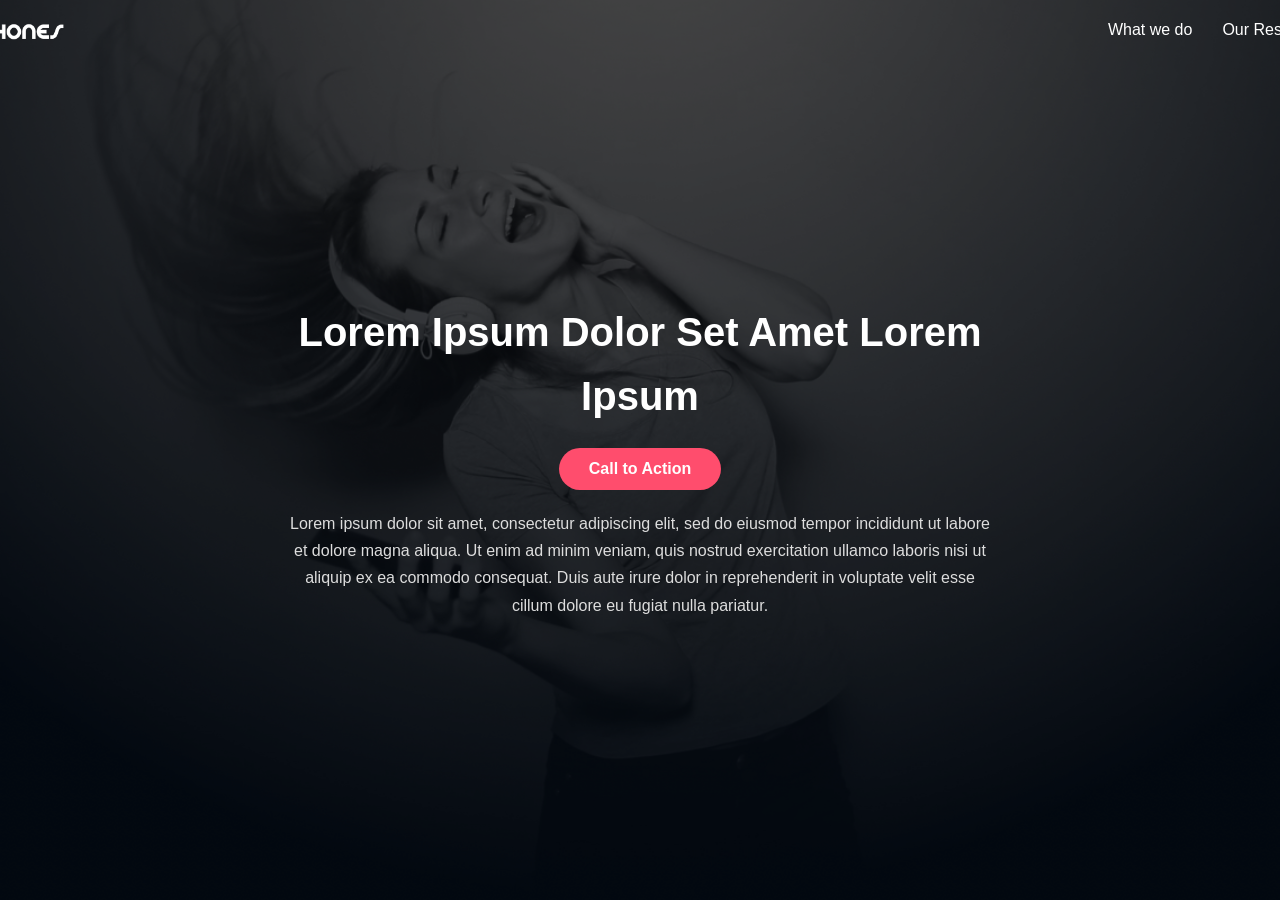
<file: 0-index.html>
<!DOCTYPE html>
<html lang="en">
<head>
    <meta charset="UTF-8">
    <meta name="viewport" content="width=device-width, initial-scale=1.0">
    <title>Headphone</title>
    <link rel="stylesheet" href="0-styles.css">
</head>
<body>
    <header>
        <div class="header">
            <nav>
                <img src="./images/logo_headphones.png" alt="Logo-image" class="logo">
                <ul>
                    <li><a href="#">What we do</a></li>
                    <li><a href="#">Our Results</a></li>
                    <li><a href="#">Contact Us</a></li>
                </ul>
            </nav>
            
            <div class="header-content">
                <h1 class="title">Lorem Ipsum dolor set amet Lorem ipsum</h1>
                <button id="cta">Call to Action</button>
                <p>Lorem ipsum dolor sit amet, consectetur adipiscing elit, sed do eiusmod tempor incididunt ut labore et dolore magna
                aliqua. Ut enim ad minim veniam, quis nostrud exercitation ullamco laboris nisi ut aliquip ex ea commodo consequat. Duis
                aute irure dolor in reprehenderit in voluptate velit esse cillum dolore eu fugiat nulla pariatur.</p>
            </div>
        </div>
    </header>

    <main>
    </main>

   
    <footer>
    </footer>
</body>
</html>
</file>
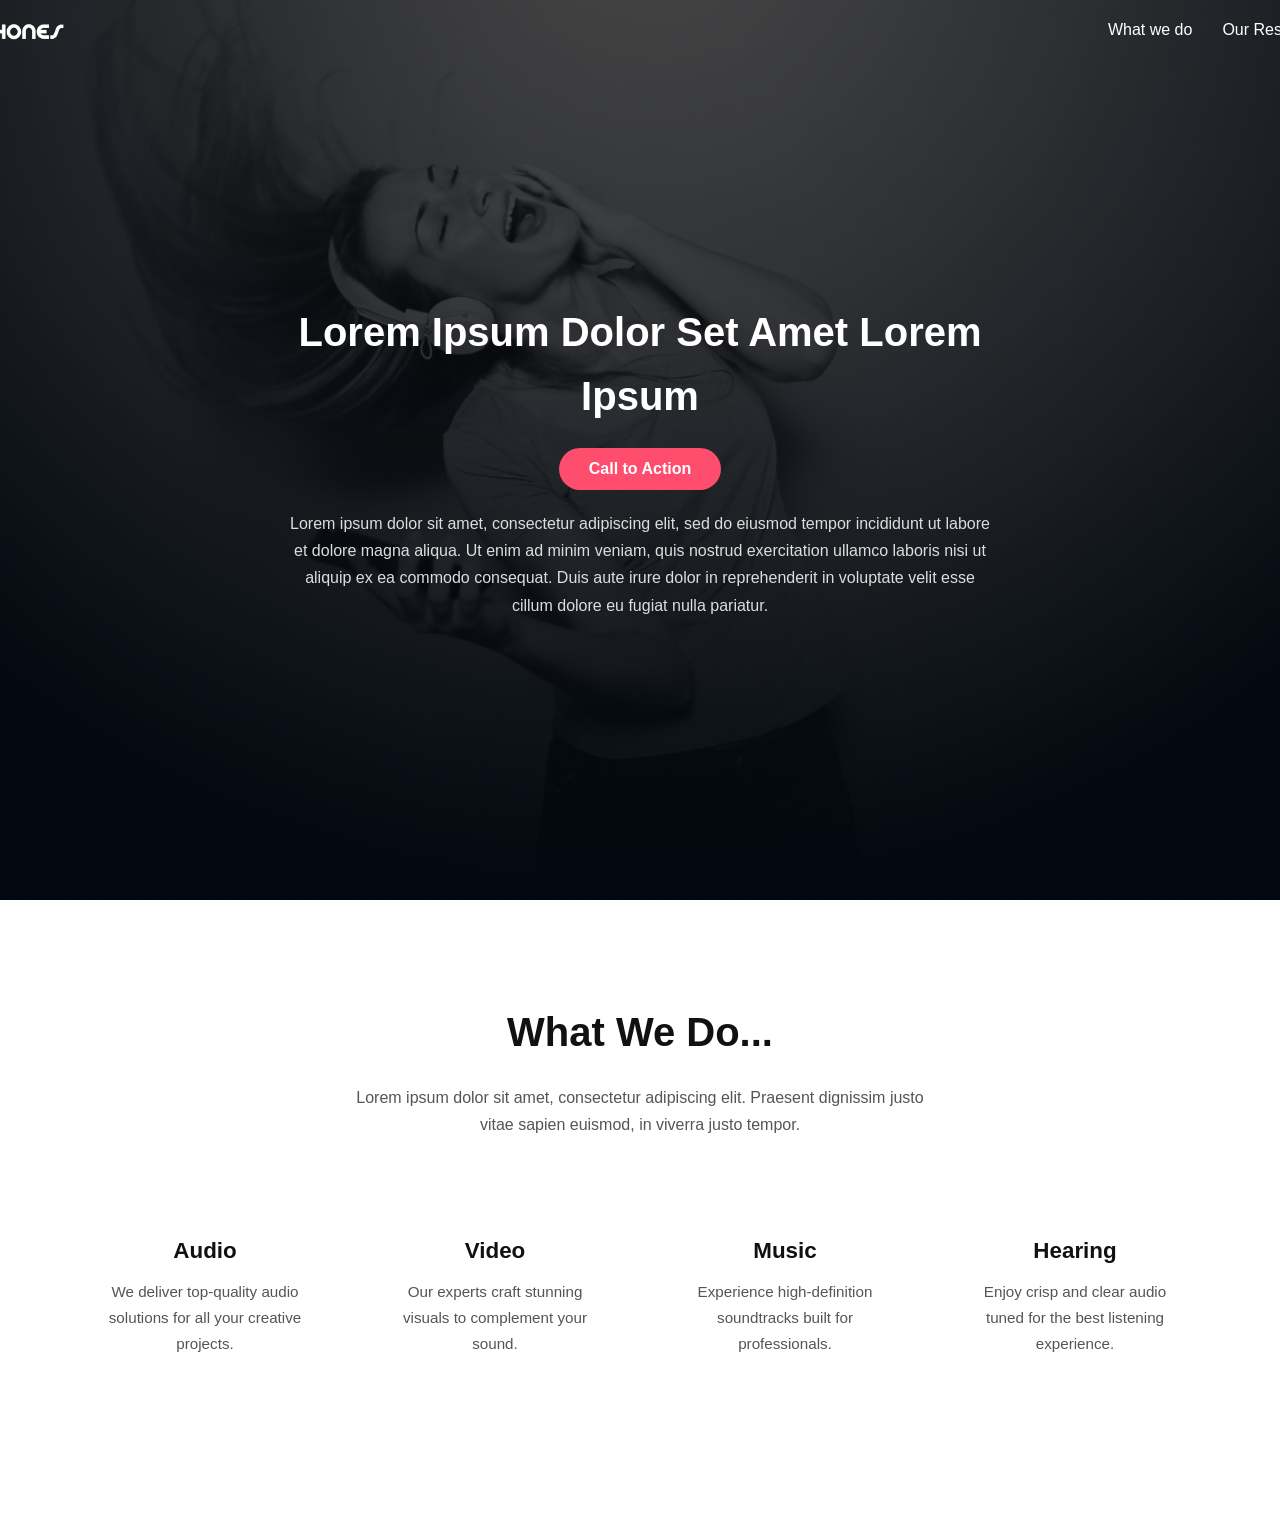
<file: 1-index.html>
<!DOCTYPE html>
<html lang="en">
<head>
    <meta charset="UTF-8">
    <meta name="viewport" content="width=device-width, initial-scale=1.0">
    <title>Headphone</title>
    <link rel="stylesheet" href="1-styles.css">
</head>
<body>
    <header>
        <div class="header">
            <nav>
                <img src="./images/logo_headphones.png" alt="Logo-image" class="logo">
                <ul>
                    <li><a href="#">What we do</a></li>
                    <li><a href="#">Our Results</a></li>
                    <li><a href="#">Contact Us</a></li>
                </ul>
            </nav>
            
            <div class="header-content">
                <h1 class="title">Lorem Ipsum dolor set amet Lorem ipsum</h1>
                <button id="cta">Call to Action</button>
                <p>Lorem ipsum dolor sit amet, consectetur adipiscing elit, sed do eiusmod tempor incididunt ut labore et dolore magna
                aliqua. Ut enim ad minim veniam, quis nostrud exercitation ullamco laboris nisi ut aliquip ex ea commodo consequat. Duis
                aute irure dolor in reprehenderit in voluptate velit esse cillum dolore eu fugiat nulla pariatur.</p>
            </div>
        </div>
    </header>

    <main>
    </main>

   
    <footer>
    </footer>
</body>
</html>

<!-- WHAT WE DO SECTION -->
<section class="what-we-do">
  <h2>What we do...</h2>
  <p>
    Lorem ipsum dolor sit amet, consectetur adipiscing elit. Praesent dignissim 
    justo vitae sapien euismod, in viverra justo tempor.
  </p>

  <div class="services">
    <div class="service">
      <span class="holberton_school-icon-ic_sound"></span>
      <h3>Audio</h3>
      <p>
        We deliver top-quality audio solutions for all your creative projects.
      </p>
    </div>

    <div class="service">
      <span class="holberton_school-icon-ic_video"></span>
      <h3>Video</h3>
      <p>
        Our experts craft stunning visuals to complement your sound.
      </p>
    </div>

    <div class="service">
      <span class="holberton_school-icon-ic_music"></span>
      <h3>Music</h3>
      <p>
        Experience high-definition soundtracks built for professionals.
      </p>
    </div>

    <div class="service">
      <span class="holberton_school-icon-ic_hearing"></span>
      <h3>Hearing</h3>
      <p>
        Enjoy crisp and clear audio tuned for the best listening experience.
      </p>
    </div>
  </div>
</section>
</file>
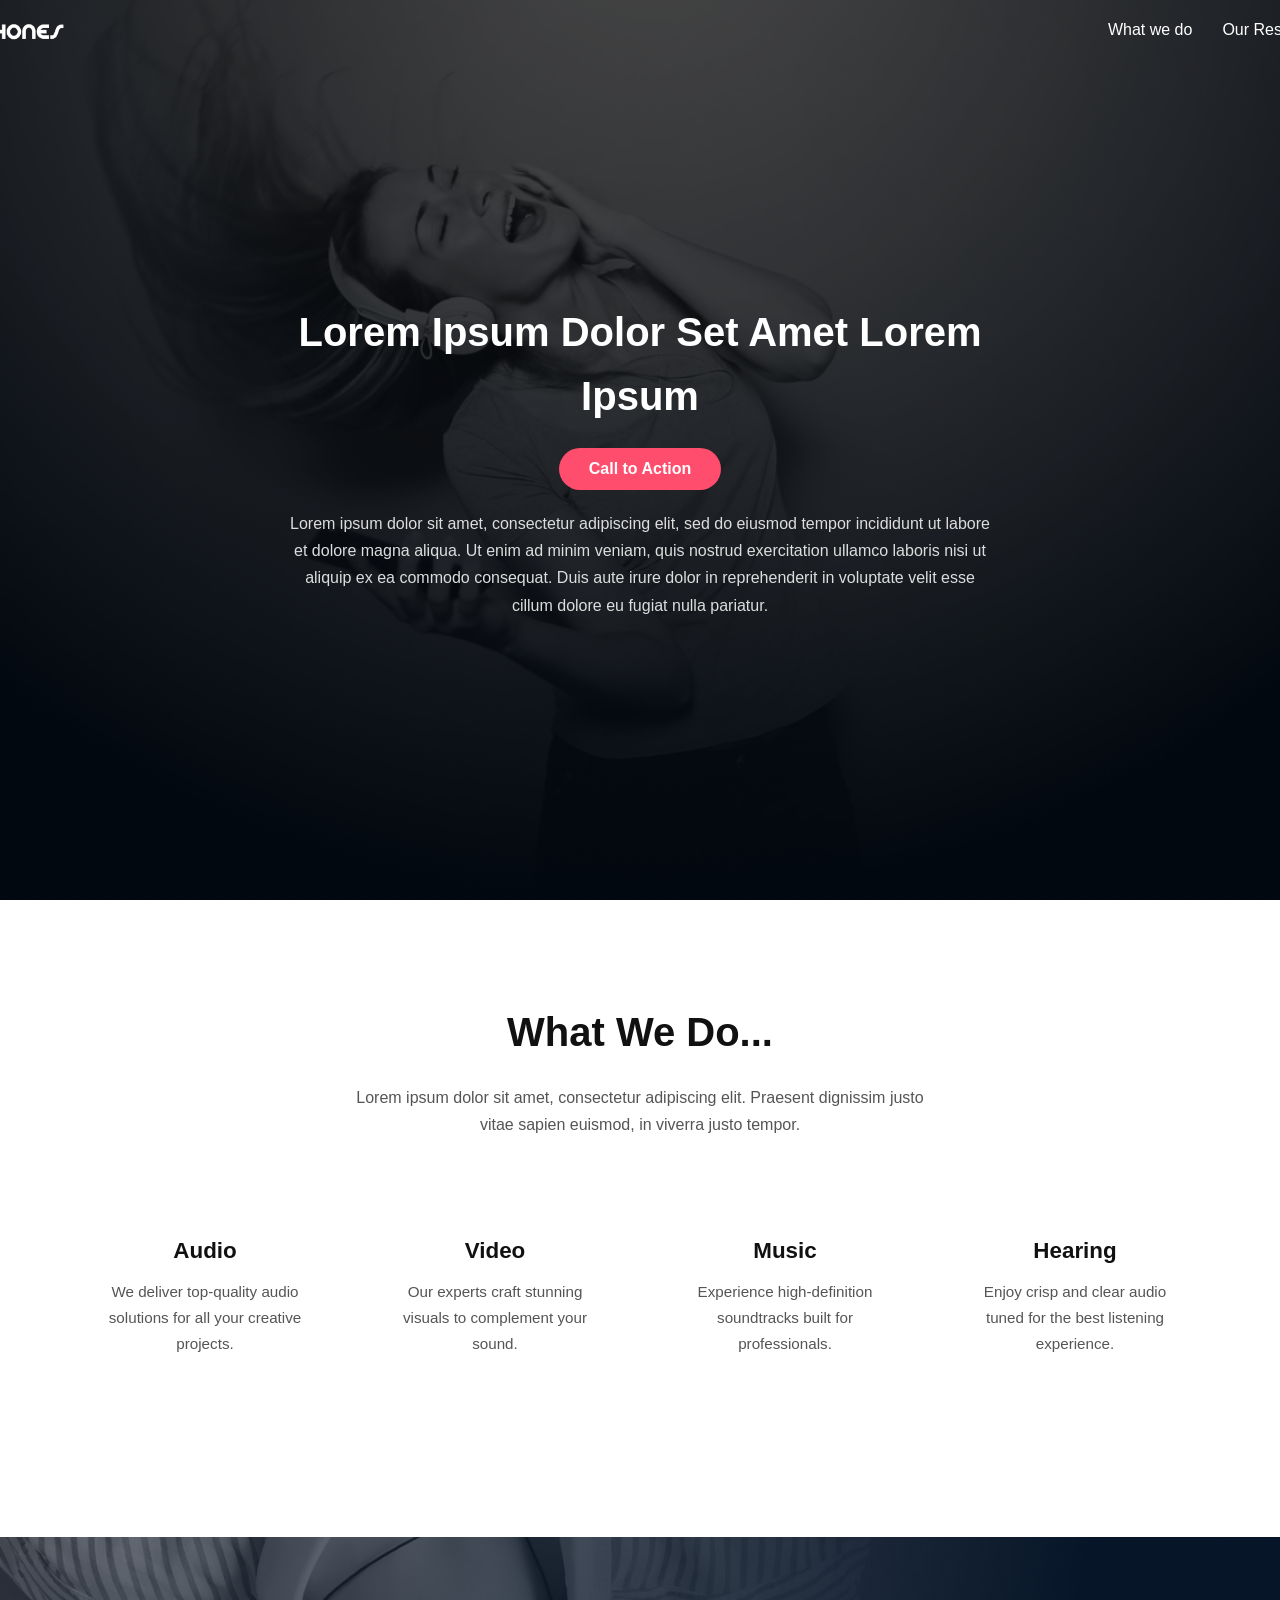
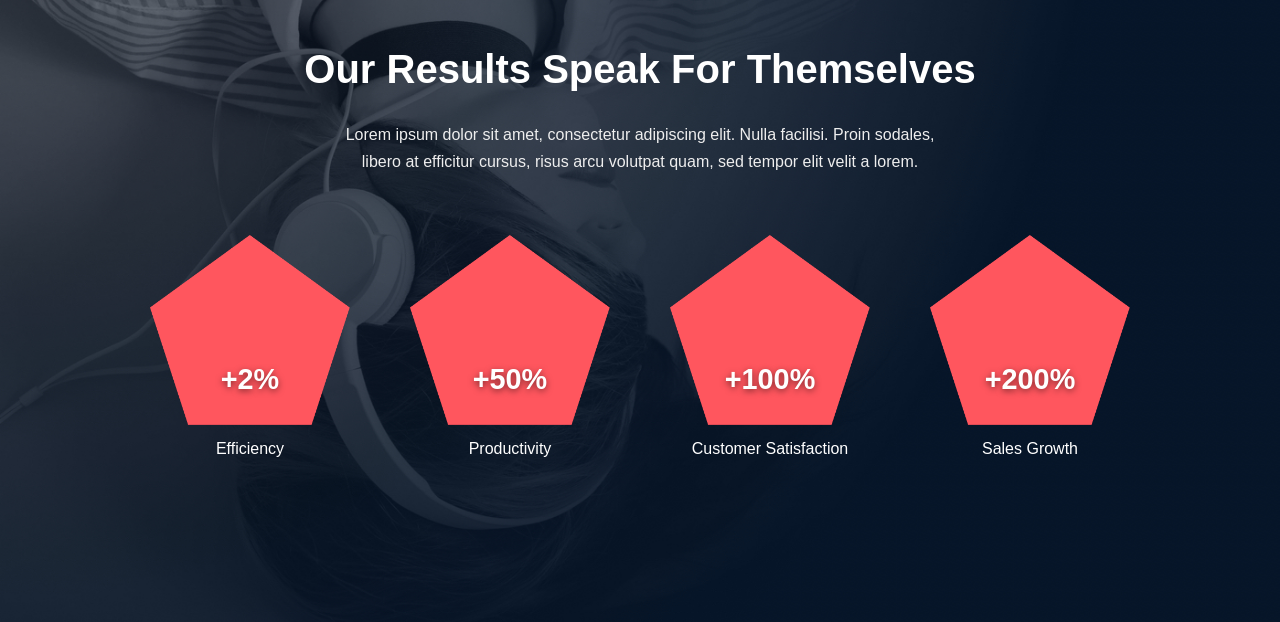
<file: 2-index.html>
<!DOCTYPE html>
<html lang="en">
<head>
    <meta charset="UTF-8">
    <meta name="viewport" content="width=device-width, initial-scale=1.0">
    <title>Headphone</title>
    <link rel="stylesheet" href="2-styles.css">
</head>
<body>
    <header>
        <div class="header">
            <nav>
                <img src="./images/logo_headphones.png" alt="Logo-image" class="logo">
                <ul>
                    <li><a href="#">What we do</a></li>
                    <li><a href="#">Our Results</a></li>
                    <li><a href="#">Contact Us</a></li>
                </ul>
            </nav>
            
            <div class="header-content">
                <h1 class="title">Lorem Ipsum dolor set amet Lorem ipsum</h1>
                <button id="cta">Call to Action</button>
                <p>Lorem ipsum dolor sit amet, consectetur adipiscing elit, sed do eiusmod tempor incididunt ut labore et dolore magna
                aliqua. Ut enim ad minim veniam, quis nostrud exercitation ullamco laboris nisi ut aliquip ex ea commodo consequat. Duis
                aute irure dolor in reprehenderit in voluptate velit esse cillum dolore eu fugiat nulla pariatur.</p>
            </div>
        </div>
    </header>

    <main>
    </main>

   
    <footer>
    </footer>
</body>
</html>

<!-- WHAT WE DO SECTION -->
<section class="what-we-do">
  <h2>What we do...</h2>
  <p>
    Lorem ipsum dolor sit amet, consectetur adipiscing elit. Praesent dignissim 
    justo vitae sapien euismod, in viverra justo tempor.
  </p>

  <div class="services">
    <div class="service">
      <span class="holberton_school-icon-ic_sound"></span>
      <h3>Audio</h3>
      <p>
        We deliver top-quality audio solutions for all your creative projects.
      </p>
    </div>

    <div class="service">
      <span class="holberton_school-icon-ic_video"></span>
      <h3>Video</h3>
      <p>
        Our experts craft stunning visuals to complement your sound.
      </p>
    </div>

    <div class="service">
      <span class="holberton_school-icon-ic_music"></span>
      <h3>Music</h3>
      <p>
        Experience high-definition soundtracks built for professionals.
      </p>
    </div>

    <div class="service">
      <span class="holberton_school-icon-ic_hearing"></span>
      <h3>Hearing</h3>
      <p>
        Enjoy crisp and clear audio tuned for the best listening experience.
      </p>
    </div>
  </div>
</section>


<!-- OUR RESULTS SECTION -->
<section class="our-results">
  <div class="overlay">
    <h2>Our results speak for themselves</h2>
    <p>
      Lorem ipsum dolor sit amet, consectetur adipiscing elit. Nulla facilisi. 
      Proin sodales, libero at efficitur cursus, risus arcu volutpat quam, sed 
      tempor elit velit a lorem.
    </p>

    <div class="results-container">
      <div class="result">
        <img src="./images/pentagone.png" alt="Pentagon" class="pentagon-img">
        <span class="percent">+2%</span>
        <p>Efficiency</p>
      </div>

      <div class="result">
        <img src="./images/pentagone.png" alt="Pentagon" class="pentagon-img">
        <span class="percent">+50%</span>
        <p>Productivity</p>
      </div>

      <div class="result">
        <img src="./images/pentagone.png" alt="Pentagon" class="pentagon-img">
        <span class="percent">+100%</span>
        <p>Customer Satisfaction</p>
      </div>

      <div class="result">
        <img src="./images/pentagone.png" alt="Pentagon" class="pentagon-img">
        <span class="percent">+200%</span>
        <p>Sales Growth</p>
      </div>
    </div>
  </div>
</section>
</file>
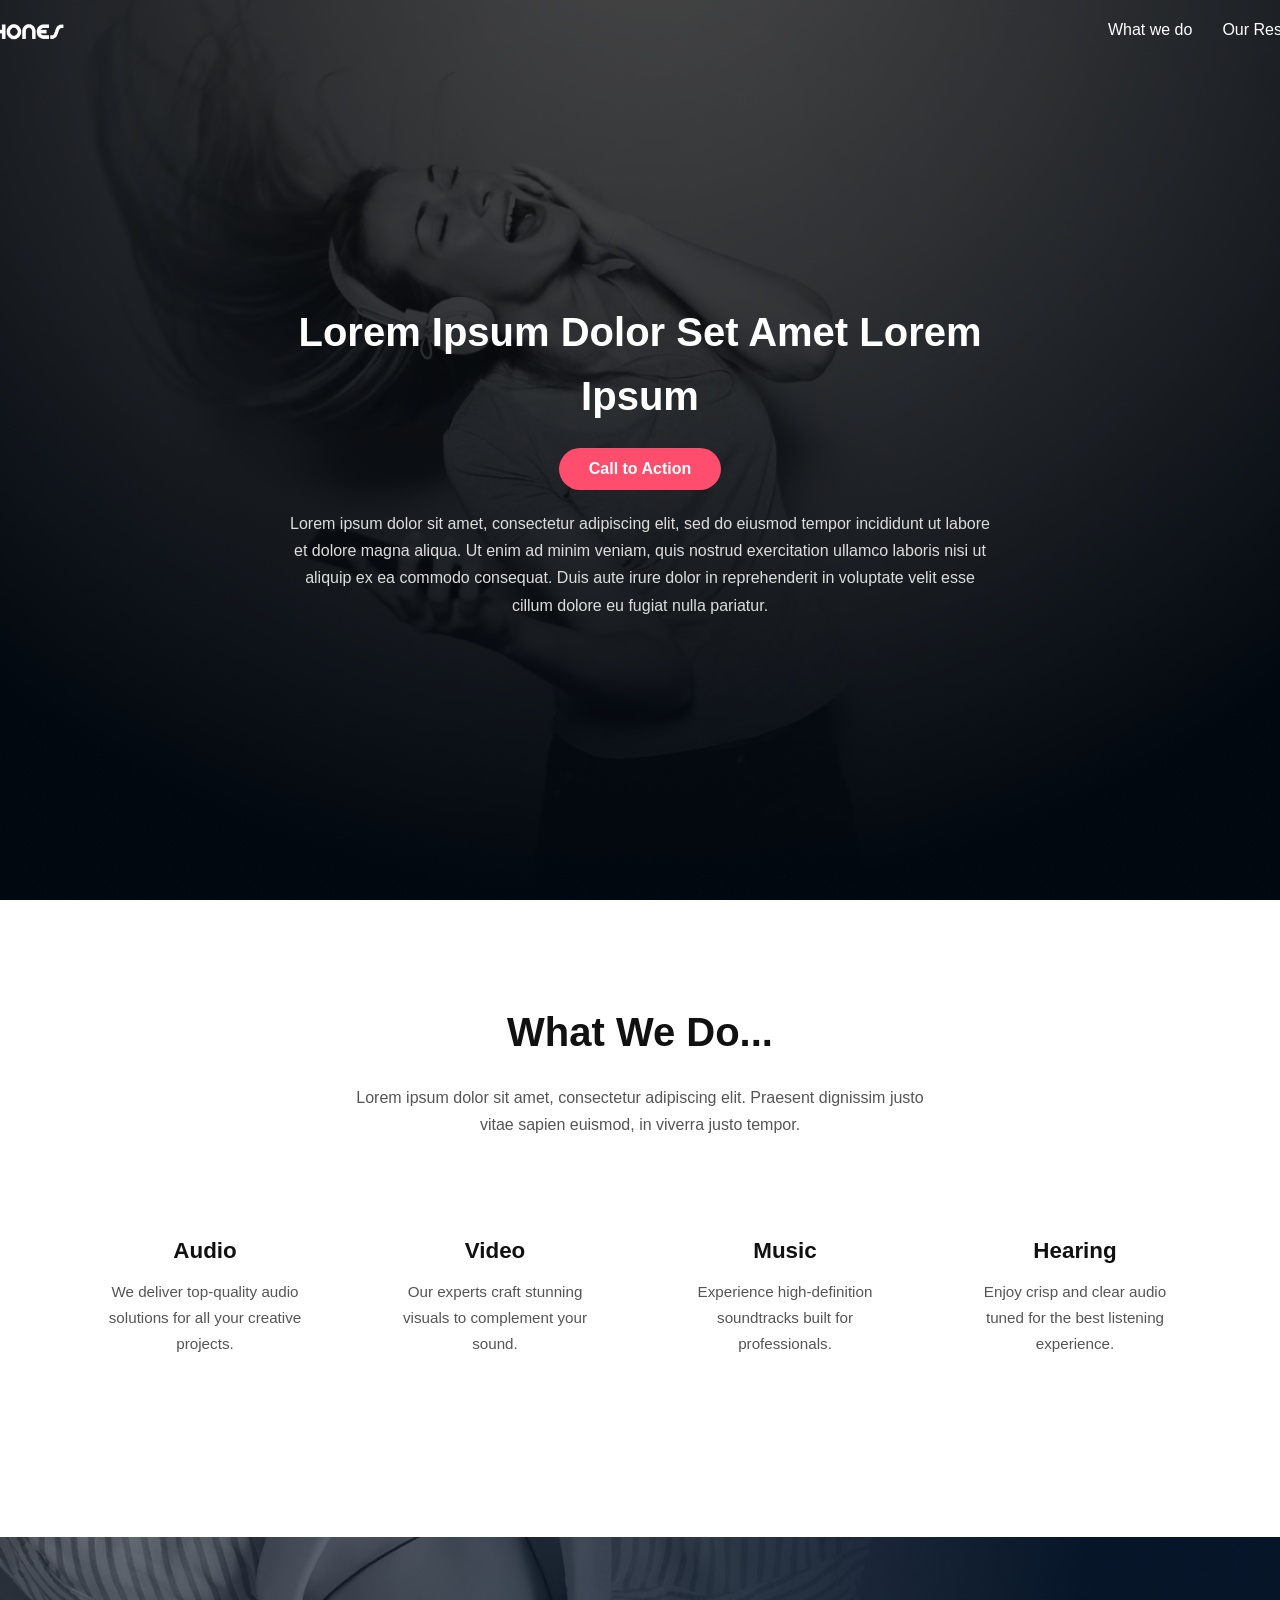
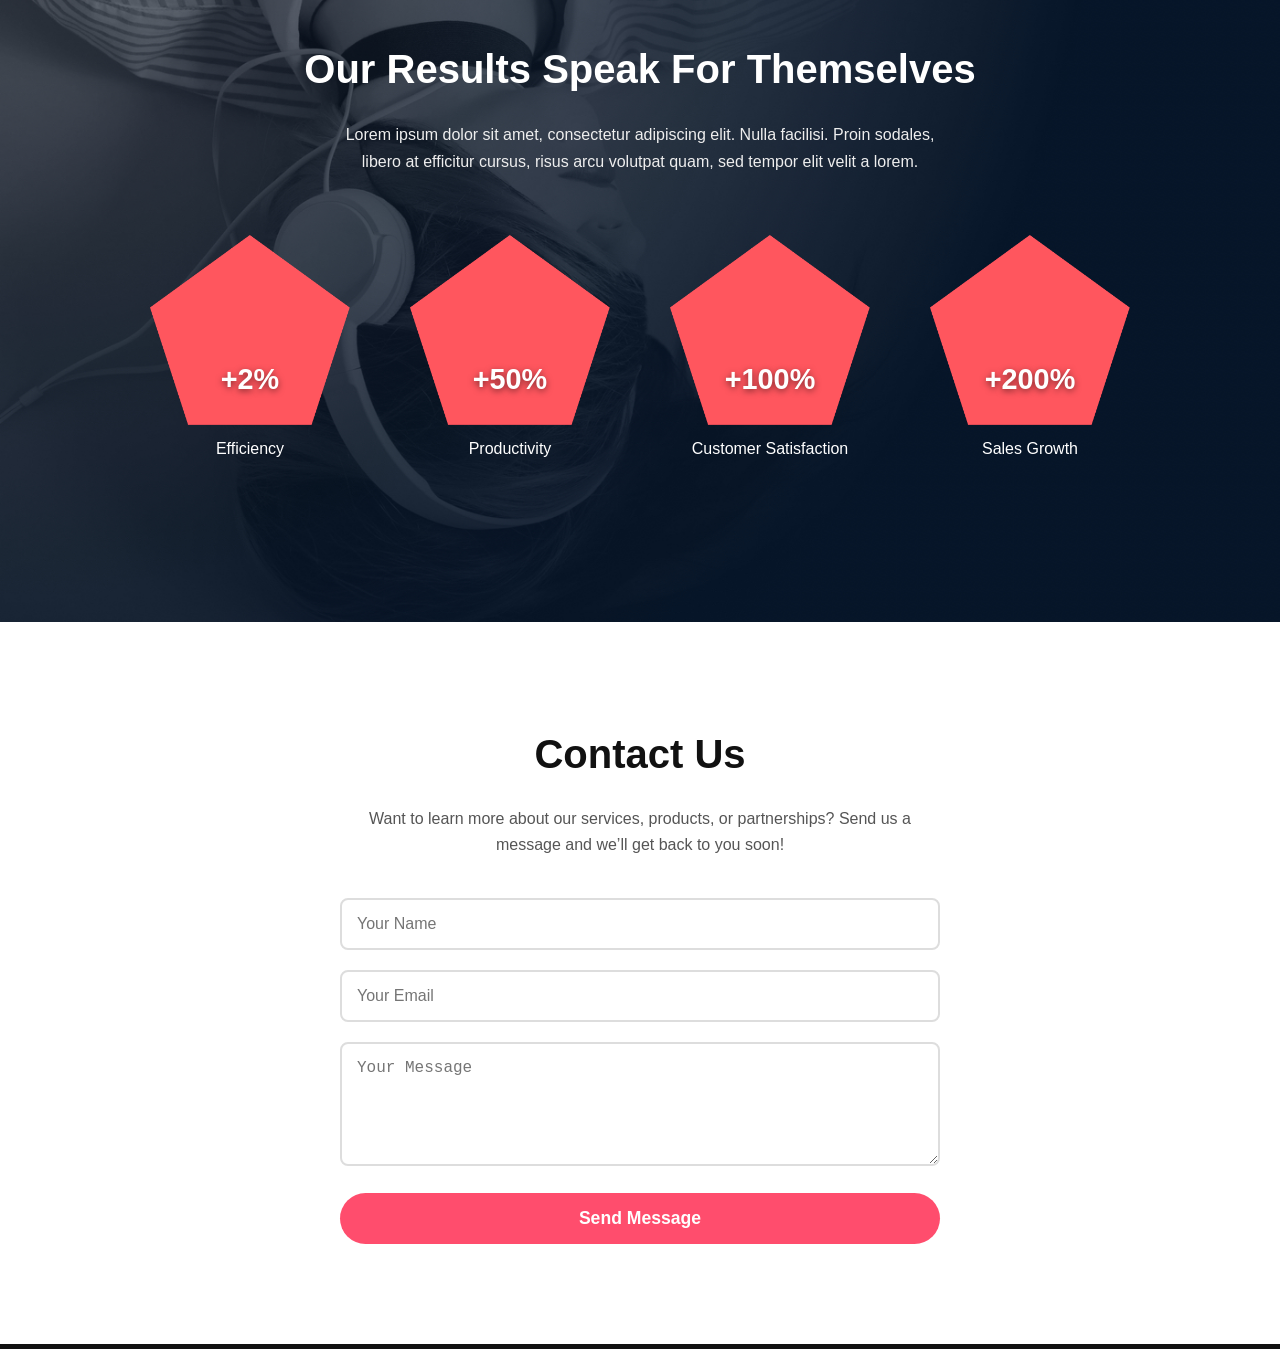
<file: 3-index.html>
<!DOCTYPE html>
<html lang="en">
<head>
    <meta charset="UTF-8">
    <meta name="viewport" content="width=device-width, initial-scale=1.0">
    <title>Headphone</title>
    <link rel="stylesheet" href="3-styles.css">
</head>
<body>
    <header>
        <div class="header">
            <nav>
                <img src="./images/logo_headphones.png" alt="Logo-image" class="logo">
                <ul>
                    <li><a href="#">What we do</a></li>
                    <li><a href="#">Our Results</a></li>
                    <li><a href="#">Contact Us</a></li>
                </ul>
            </nav>
            
            <div class="header-content">
                <h1 class="title">Lorem Ipsum dolor set amet Lorem ipsum</h1>
                <button id="cta">Call to Action</button>
                <p>Lorem ipsum dolor sit amet, consectetur adipiscing elit, sed do eiusmod tempor incididunt ut labore et dolore magna
                aliqua. Ut enim ad minim veniam, quis nostrud exercitation ullamco laboris nisi ut aliquip ex ea commodo consequat. Duis
                aute irure dolor in reprehenderit in voluptate velit esse cillum dolore eu fugiat nulla pariatur.</p>
            </div>
        </div>
    </header>

    <main>
    </main>

   
    <footer>
    </footer>
</body>
</html>

<!-- WHAT WE DO SECTION -->
<section class="what-we-do">
  <h2>What we do...</h2>
  <p>
    Lorem ipsum dolor sit amet, consectetur adipiscing elit. Praesent dignissim 
    justo vitae sapien euismod, in viverra justo tempor.
  </p>

  <div class="services">
    <div class="service">
      <span class="holberton_school-icon-ic_sound"></span>
      <h3>Audio</h3>
      <p>
        We deliver top-quality audio solutions for all your creative projects.
      </p>
    </div>

    <div class="service">
      <span class="holberton_school-icon-ic_video"></span>
      <h3>Video</h3>
      <p>
        Our experts craft stunning visuals to complement your sound.
      </p>
    </div>

    <div class="service">
      <span class="holberton_school-icon-ic_music"></span>
      <h3>Music</h3>
      <p>
        Experience high-definition soundtracks built for professionals.
      </p>
    </div>

    <div class="service">
      <span class="holberton_school-icon-ic_hearing"></span>
      <h3>Hearing</h3>
      <p>
        Enjoy crisp and clear audio tuned for the best listening experience.
      </p>
    </div>
  </div>
</section>


<!-- OUR RESULTS SECTION -->
<section class="our-results">
  <div class="overlay">
    <h2>Our results speak for themselves</h2>
    <p>
      Lorem ipsum dolor sit amet, consectetur adipiscing elit. Nulla facilisi. 
      Proin sodales, libero at efficitur cursus, risus arcu volutpat quam, sed 
      tempor elit velit a lorem.
    </p>

    <div class="results-container">
      <div class="result">
        <img src="./images/pentagone.png" alt="Pentagon" class="pentagon-img">
        <span class="percent">+2%</span>
        <p>Efficiency</p>
      </div>

      <div class="result">
        <img src="./images/pentagone.png" alt="Pentagon" class="pentagon-img">
        <span class="percent">+50%</span>
        <p>Productivity</p>
      </div>

      <div class="result">
        <img src="./images/pentagone.png" alt="Pentagon" class="pentagon-img">
        <span class="percent">+100%</span>
        <p>Customer Satisfaction</p>
      </div>

      <div class="result">
        <img src="./images/pentagone.png" alt="Pentagon" class="pentagon-img">
        <span class="percent">+200%</span>
        <p>Sales Growth</p>
      </div>
    </div>
  </div>
</section>



<!-- CONTACT US SECTION -->
<section class="contact">
  <h2>Contact us</h2>
  <p>
    Want to learn more about our services, products, or partnerships?  
    Send us a message and we’ll get back to you soon!
  </p>

  <form class="contact-form">
    <div class="form-group">
      <input type="text" placeholder="Your Name" required>
    </div>
    <div class="form-group">
      <input type="email" placeholder="Your Email" required>
    </div>
    <div class="form-group">
      <textarea placeholder="Your Message" rows="5" required></textarea>
    </div>
    <button type="submit" class="btn">Send Message</button>
  </form>
</section>
</file>
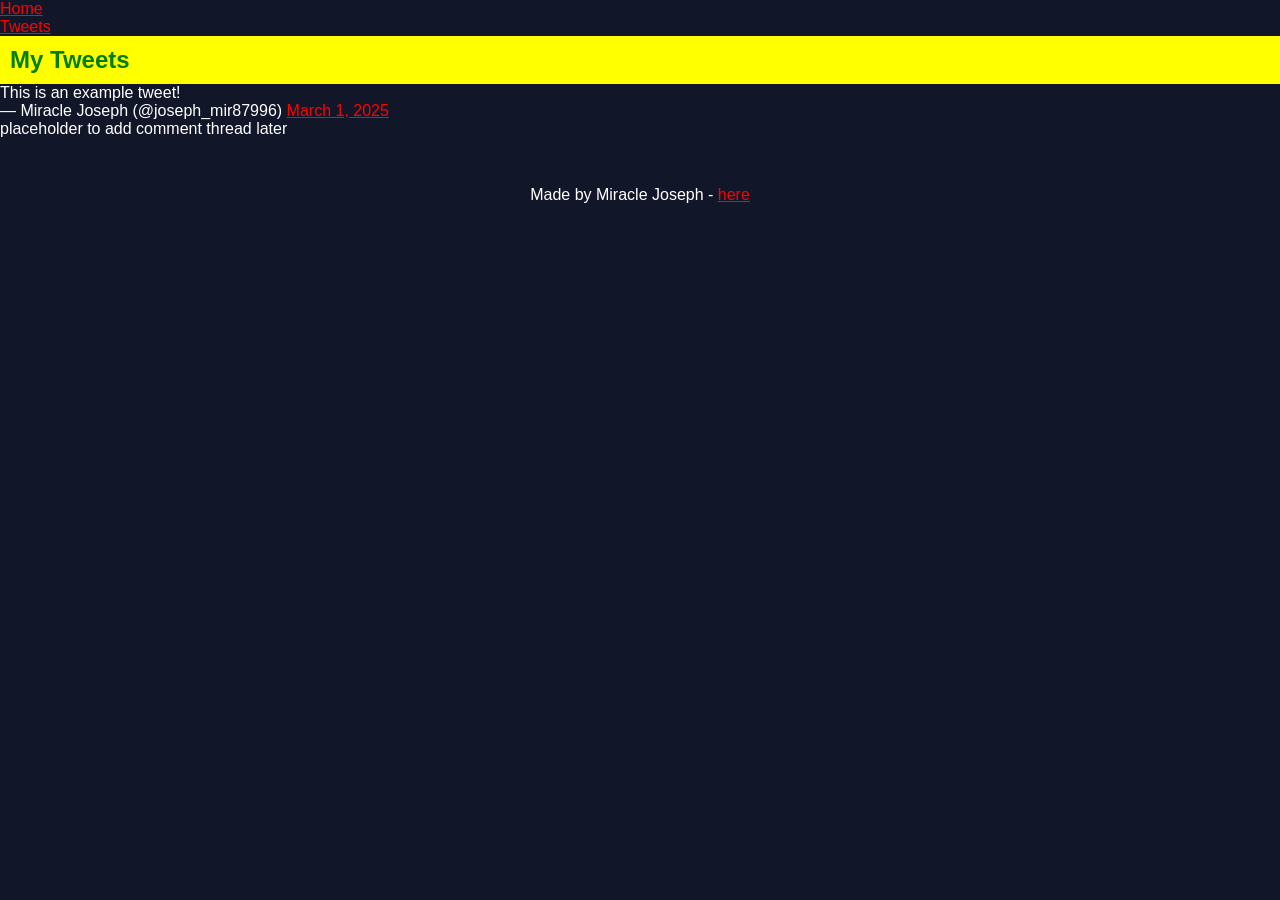
<file: tweets.html>
<!DOCTYPE html>
<html lang="en">
<head>
    <meta charset="UTF-8">
    <meta name="viewport" content="width=device-width, initial-scale=1.0">
    <title>My Tweets</title>
    <link href="base.css" rel="stylesheet">
    <link href="styles.css" rel="stylesheet">
</head>
<body class="works_on_smartphone">
    <!-- Header with navigation -->
    <header>
        <ul>
            <li><a href="index.html">Home</a></li>
            <li><a href="tweets.html">Tweets</a></li>
        </ul>
    </header>

    <!-- Main content -->
    <main>
        <article>
            <h1>My Tweets</h1>

            <!-- Embedded tweet example -->
            <blockquote class="twitter-tweet">
              <p lang="en" dir="ltr">This is an example tweet!</p>&mdash; Miracle Joseph (@joseph_mir87996)
              <a href="https://twitter.com/joseph_mir87996/status/1234567890">March 1, 2025</a>
            </blockquote>
            <script async src="https://platform.twitter.com/widgets.js" charset="utf-8"></script>
        </article>

        <aside>
            <p>placeholder to add comment thread later</p>
        </aside>
    </main>

    <!-- Footer -->
    <footer>
        <p>Made by Miracle Joseph - <a href="https://x.com/joseph_mir87996" target="_blank">here</a></p>
    </footer>
</body>
</html>
</file>
<file: 0-styles.css>
/* ================================================
   🌟 RESET STYLES
   This removes all browser default padding/margin
   and ensures all elements are sized properly.
   ================================================ */
* {
  margin: 0;
  padding: 0;
  box-sizing: border-box;
}

/* ================================================
   🌟 BODY STYLING
   Sets the font, background color, text color, and
   prevents the page from scrolling sideways.
   ================================================ */
body {
  font-family: "Poppins", sans-serif; /* Modern font */
  background-color: #111;             /* Dark background */
  color: #fff;                        /* White text */
  line-height: 1.6;                   /* Comfortable spacing between lines */
  overflow-x: hidden;                 /* Prevent horizontal scroll */
}

/* ================================================
   🌟 HEADER SECTION
   Sets the hero background image and makes it cover
   the full screen height.
   ================================================ */
header {
  background: url("./images/headphones_hero_1.jpg") no-repeat center center/cover;
  height: 100vh; /* Full viewport height */
  position: relative; /* Needed for positioning the overlay and nav */
  color: #fff;
}

/* ================================================
   🌟 DARK OVERLAY
   Adds a semi-transparent dark layer over the background
   image to make white text more visible.
   ================================================ */
header::before {
  content: "";
  position: absolute;
  top: 0;
  left: 0;
  width: 100%;
  height: 100%;
  background-color: rgba(0, 0, 0, 0.6); /* Black with 60% opacity */
}

/* ================================================
   🌟 HEADER CONTAINER
   Holds the entire header content (nav + hero text)
   and keeps it centered and properly spaced.
   ================================================ */
.header {
  position: relative;
  z-index: 2; /* Ensures content stays above the dark overlay */
  width: 90%;
  max-width: 1200px;
  margin: 0 auto;
  padding-top: 20px; /* Adds space between top and header content */
}

/* ================================================
   🌟 NAVIGATION BAR
   Positions the logo and links at the very top of the page.
   ================================================ */
nav {
  display: flex;
  align-items: center;
  justify-content: space-between;
  padding: 10px 0;
  position: absolute; /* Fixes the nav at the top of the header */
  top: 0;
  left: 50%;
  transform: translateX(-50%); /* Centers the nav horizontally */
  width: 100%;
  max-width: 1200px;
}

/* ================================================
   🌟 LOGO IMAGE
   Makes the logo smaller and clickable.
   ================================================ */
.logo {
  width: 200px;
  cursor: pointer;
  margin-left: -200px;
}

/* ================================================
   🌟 NAV MENU STYLING
   Removes bullets, spaces items evenly, and adds
   hover effects.
   ================================================ */
nav ul {
  list-style: none; /* Removes bullets */
  display: flex; /* Places links side by side */
  gap: 30px; /* Adds space between links */
  margin-right: -200px;
}

nav ul li a {
  text-decoration: none; /* Removes underline */
  color: #fff;           /* White text color */
  font-weight: 500;      /* Slightly bold text */
  transition: color 0.3s ease; /* Smooth hover color change */
}

/* Hover effect for links */
nav ul li a:hover {
  color: #ff4d6d; /* Pinkish hover color */
}

/* ================================================
   🌟 HERO CONTENT (MAIN HEADER TEXT AREA)
   Centers the title, button, and paragraph in the header.
   ================================================ */
.header-content {
  max-width: 700px;
  margin: 280px auto 0; /* Moves content down to make room for the nav */
  text-align: center;   /* Centers all text */
}

/* ================================================
   🌟 MAIN TITLE
   Big and bold headline for the hero section.
   ================================================ */
.title {
  font-size: 2.5rem;
  margin-bottom: 20px;
  text-transform: capitalize;
}

/* ================================================
   🌟 CALL TO ACTION BUTTON
   Creates a rounded button with hover animation.
   ================================================ */
#cta {
  background-color: #ff4d6d;        /* Pink background */
  border: none;                     /* No border */
  color: white;                     /* White text */
  padding: 12px 30px;               /* Space inside button */
  border-radius: 30px;              /* Rounded edges */
  cursor: pointer;                  /* Pointer cursor on hover */
  font-size: 1rem;
  font-weight: 600;
  margin-bottom: 20px;
  transition: background-color 0.3s ease, transform 0.2s ease; /* Smooth hover effect */
}

/* Hover effect for the button */
#cta:hover {
  background-color: #ff3358; /* Darker pink on hover */
  transform: scale(1.05);    /* Slight zoom effect */
}

/* ================================================
   🌟 HERO PARAGRAPH
   Description text under the button.
   ================================================ */
.header-content p {
  font-size: 1rem;
  color: #ddd;       /* Light gray text for readability */
  line-height: 1.7;  /* Nice spacing between lines */
  margin-top: px;
}

/* ================================================
   MAIN AND FOOTER PLACEHOLDERS
   Just simple styling for now until content is added.
   ================================================ */
main, footer {
  padding: 0px;
  text-align: center;
}



/* ==========================================================
   📱 RESPONSIVE DESIGN (FOR PHONES & TABLETS)
   Fixes hero section text and button for smaller screens.
   ========================================================== */

/* When screen width is 768px or smaller (tablets & phones) */
@media screen and (max-width: 768px) {

  /* Make header content fit smaller screens */
  .header {
    width: 95%;
    padding-top: 10px;
  }

  /* Stack nav items vertically and center them */
  nav {
    flex-direction: column;
    align-items: center;
    position: relative;
    transform: none;
    left: auto;
  }

  /* Make logo smaller and centered */
  .logo {
    width: 150px;
    margin: 0 auto 10px auto;
  }

  /* Stack nav links vertically */
  nav ul {
    flex-direction: column;
    gap: 15px;
    margin: 0;
    padding: 0;
  }

  nav ul li a {
    font-size: 1.1rem;
  }

  /* ===============================
     🌟 HERO TEXT FIXES
     Center the text and make it smaller.
     =============================== */
  .header-content {
    margin: 150px auto 0; /* Lower the hero text */
    padding: 0 15px;
    text-align: center;
  }

  /* Make the title smaller */
  .title {
    font-size: 1.6rem;
    line-height: 1.3;
  }

  /* Make the button centered and smaller */
  #cta {
    display: block;
    margin: 20px auto;
    padding: 10px 25px;
    font-size: 0.9rem;
  }

  /* Make paragraph smaller and centered */
  .header-content p {
    font-size: 0.9rem;
    margin-top: 15px;
    line-height: 1.5;
    color: #ccc;
  }
}

/* When screen width is 480px or smaller (small phones) */
@media screen and (max-width: 480px) {
  .title {
    font-size: 1.4rem;
  }

  .header-content {
    margin: 120px auto 0;
  }

  .header-content p {
    font-size: 0.85rem;
  }

  #cta {
    width: 80%;
    font-size: 0.9rem;
  }
}
</file>
<file: 1-styles.css>
/* ================================================
   🌟 RESET STYLES
   This removes all browser default padding/margin
   and ensures all elements are sized properly.
   ================================================ */
* {
  margin: 0;
  padding: 0;
  box-sizing: border-box;
}

/* ================================================
   🌟 BODY STYLING
   Sets the font, background color, text color, and
   prevents the page from scrolling sideways.
   ================================================ */
body {
  font-family: "Poppins", sans-serif; /* Modern font */
  background-color: #111;             /* Dark background */
  color: #fff;                        /* White text */
  line-height: 1.6;                   /* Comfortable spacing between lines */
  overflow-x: hidden;                 /* Prevent horizontal scroll */
}

/* ================================================
   🌟 HEADER SECTION
   Sets the hero background image and makes it cover
   the full screen height.
   ================================================ */
header {
  background: url("./images/headphones_hero_1.jpg") no-repeat center center/cover;
  height: 100vh; /* Full viewport height */
  position: relative; /* Needed for positioning the overlay and nav */
  color: #fff;
}

/* ================================================
   🌟 DARK OVERLAY
   Adds a semi-transparent dark layer over the background
   image to make white text more visible.
   ================================================ */
header::before {
  content: "";
  position: absolute;
  top: 0;
  left: 0;
  width: 100%;
  height: 100%;
  background-color: rgba(0, 0, 0, 0.6); /* Black with 60% opacity */
}

/* ================================================
   🌟 HEADER CONTAINER
   Holds the entire header content (nav + hero text)
   and keeps it centered and properly spaced.
   ================================================ */
.header {
  position: relative;
  z-index: 2; /* Ensures content stays above the dark overlay */
  width: 90%;
  max-width: 1200px;
  margin: 0 auto;
  padding-top: 20px; /* Adds space between top and header content */
}

/* ================================================
   🌟 NAVIGATION BAR
   Positions the logo and links at the very top of the page.
   ================================================ */
nav {
  display: flex;
  align-items: center;
  justify-content: space-between;
  padding: 10px 0;
  position: absolute; /* Fixes the nav at the top of the header */
  top: 0;
  left: 50%;
  transform: translateX(-50%); /* Centers the nav horizontally */
  width: 100%;
  max-width: 1200px;
}

/* ================================================
   🌟 LOGO IMAGE
   Makes the logo smaller and clickable.
   ================================================ */
.logo {
  width: 200px;
  cursor: pointer;
  margin-left: -200px;
}

/* ================================================
   🌟 NAV MENU STYLING
   Removes bullets, spaces items evenly, and adds
   hover effects.
   ================================================ */
nav ul {
  list-style: none; /* Removes bullets */
  display: flex; /* Places links side by side */
  gap: 30px; /* Adds space between links */
  margin-right: -200px;
}

nav ul li a {
  text-decoration: none; /* Removes underline */
  color: #fff;           /* White text color */
  font-weight: 500;      /* Slightly bold text */
  transition: color 0.3s ease; /* Smooth hover color change */
}

/* Hover effect for links */
nav ul li a:hover {
  color: #ff4d6d; /* Pinkish hover color */
}

/* ================================================
   🌟 HERO CONTENT (MAIN HEADER TEXT AREA)
   Centers the title, button, and paragraph in the header.
   ================================================ */
.header-content {
  max-width: 700px;
  margin: 280px auto 0; /* Moves content down to make room for the nav */
  text-align: center;   /* Centers all text */
}

/* ================================================
   🌟 MAIN TITLE
   Big and bold headline for the hero section.
   ================================================ */
.title {
  font-size: 2.5rem;
  margin-bottom: 20px;
  text-transform: capitalize;
}

/* ================================================
   🌟 CALL TO ACTION BUTTON
   Creates a rounded button with hover animation.
   ================================================ */
#cta {
  background-color: #ff4d6d;        /* Pink background */
  border: none;                     /* No border */
  color: white;                     /* White text */
  padding: 12px 30px;               /* Space inside button */
  border-radius: 30px;              /* Rounded edges */
  cursor: pointer;                  /* Pointer cursor on hover */
  font-size: 1rem;
  font-weight: 600;
  margin-bottom: 20px;
  transition: background-color 0.3s ease, transform 0.2s ease; /* Smooth hover effect */
}

/* Hover effect for the button */
#cta:hover {
  background-color: #ff3358; /* Darker pink on hover */
  transform: scale(1.05);    /* Slight zoom effect */
}

/* ================================================
   🌟 HERO PARAGRAPH
   Description text under the button.
   ================================================ */
.header-content p {
  font-size: 1rem;
  color: #ddd;       /* Light gray text for readability */
  line-height: 1.7;  /* Nice spacing between lines */
  margin-top: px;
}

/* ================================================
   MAIN AND FOOTER PLACEHOLDERS
   Just simple styling for now until content is added.
   ================================================ */
main, footer {
  padding: 0px;
  text-align: center;
}



/* ==========================================================
   📱 RESPONSIVE DESIGN (FOR PHONES & TABLETS)
   Fixes hero section text and button for smaller screens.
   ========================================================== */

/* When screen width is 768px or smaller (tablets & phones) */
@media screen and (max-width: 768px) {

  /* Make header content fit smaller screens */
  .header {
    width: 95%;
    padding-top: 10px;
  }

  /* Stack nav items vertically and center them */
  nav {
    flex-direction: column;
    align-items: center;
    position: relative;
    transform: none;
    left: auto;
  }

  /* Make logo smaller and centered */
  .logo {
    width: 150px;
    margin: 0 auto 10px auto;
  }

  /* Stack nav links vertically */
  nav ul {
    flex-direction: column;
    gap: 15px;
    margin: 0;
    padding: 0;
  }

  nav ul li a {
    font-size: 1.1rem;
  }

  /* ===============================
     🌟 HERO TEXT FIXES
     Center the text and make it smaller.
     =============================== */
  .header-content {
    margin: 150px auto 0; /* Lower the hero text */
    padding: 0 15px;
    text-align: center;
  }

  /* Make the title smaller */
  .title {
    font-size: 1.6rem;
    line-height: 1.3;
  }

  /* Make the button centered and smaller */
  #cta {
    display: block;
    margin: 20px auto;
    padding: 10px 25px;
    font-size: 0.9rem;
  }

  /* Make paragraph smaller and centered */
  .header-content p {
    font-size: 0.9rem;
    margin-top: 15px;
    line-height: 1.5;
    color: #ccc;
  }
}

/* When screen width is 480px or smaller (small phones) */
@media screen and (max-width: 480px) {
  .title {
    font-size: 1.4rem;
  }

  .header-content {
    margin: 120px auto 0;
  }

  .header-content p {
    font-size: 0.85rem;
  }

  #cta {
    width: 80%;
    font-size: 0.9rem;
  }
}


/* ================================================
   🌟 WHAT WE DO SECTION
   ================================================ */
.what-we-do {
  text-align: center;         /* Center all text */
  padding: 100px 50px;        /* Space around section */
  background-color: #fff;     /* White background */
  color: #111;                /* Dark text */
}

/* Section title */
.what-we-do h2 {
  font-size: 2.5rem;
  margin-bottom: 20px;
  text-transform: capitalize;
}

/* Intro paragraph */
.what-we-do p {
  font-size: 1rem;
  max-width: 600px;
  margin: 0 auto 60px auto;
  color: #555;
  line-height: 1.7;
}

/* Services container */
.services {
  display: flex;
  flex-wrap: wrap;            /* Wrap to next line on smaller screens */
  justify-content: center;    /* Center all boxes */
  gap: 40px;                  /* Space between each service */
}

/* Each service box */
.service {
  width: 250px;
  padding: 20px;
}

/* Icon styling */
.service span {
  font-size: 3rem;
  color: #ff4d6d;             /* Pink icon color */
  display: block;
  margin-bottom: 15px;
}

/* Subheading */
.service h3 {
  font-size: 1.4rem;
  margin-bottom: 10px;
}

/* Description */
.service p {
  font-size: 0.95rem;
  color: #555;
}

/* ================================================
   📱 RESPONSIVE DESIGN FOR SMALL SCREENS
   ================================================ */
@media screen and (max-width: 768px) {
  .what-we-do {
    padding: 60px 20px;
  }

  .services {
    flex-direction: column;
    align-items: center;
  }

  .service {
    width: 100%;
    max-width: 300px;
  }
}
</file>
<file: 2-styles.css>
/* ================================================
   🌟 RESET STYLES
   This removes all browser default padding/margin
   and ensures all elements are sized properly.
   ================================================ */
* {
  margin: 0;
  padding: 0;
  box-sizing: border-box;
}

/* ================================================
   🌟 BODY STYLING
   Sets the font, background color, text color, and
   prevents the page from scrolling sideways.
   ================================================ */
body {
  font-family: "Poppins", sans-serif; /* Modern font */
  background-color: #111;             /* Dark background */
  color: #fff;                        /* White text */
  line-height: 1.6;                   /* Comfortable spacing between lines */
  overflow-x: hidden;                 /* Prevent horizontal scroll */
}

/* ================================================
   🌟 HEADER SECTION
   Sets the hero background image and makes it cover
   the full screen height.
   ================================================ */
header {
  background: url("./images/headphones_hero_1.jpg") no-repeat center center/cover;
  height: 100vh; /* Full viewport height */
  position: relative; /* Needed for positioning the overlay and nav */
  color: #fff;
}

/* ================================================
   🌟 DARK OVERLAY
   Adds a semi-transparent dark layer over the background
   image to make white text more visible.
   ================================================ */
header::before {
  content: "";
  position: absolute;
  top: 0;
  left: 0;
  width: 100%;
  height: 100%;
  background-color: rgba(0, 0, 0, 0.6); /* Black with 60% opacity */
}

/* ================================================
   🌟 HEADER CONTAINER
   Holds the entire header content (nav + hero text)
   and keeps it centered and properly spaced.
   ================================================ */
.header {
  position: relative;
  z-index: 2; /* Ensures content stays above the dark overlay */
  width: 90%;
  max-width: 1200px;
  margin: 0 auto;
  padding-top: 20px; /* Adds space between top and header content */
}

/* ================================================
   🌟 NAVIGATION BAR
   Positions the logo and links at the very top of the page.
   ================================================ */
nav {
  display: flex;
  align-items: center;
  justify-content: space-between;
  padding: 10px 0;
  position: absolute; /* Fixes the nav at the top of the header */
  top: 0;
  left: 50%;
  transform: translateX(-50%); /* Centers the nav horizontally */
  width: 100%;
  max-width: 1200px;
}

/* ================================================
   🌟 LOGO IMAGE
   Makes the logo smaller and clickable.
   ================================================ */
.logo {
  width: 200px;
  cursor: pointer;
  margin-left: -200px;
}

/* ================================================
   🌟 NAV MENU STYLING
   Removes bullets, spaces items evenly, and adds
   hover effects.
   ================================================ */
nav ul {
  list-style: none; /* Removes bullets */
  display: flex; /* Places links side by side */
  gap: 30px; /* Adds space between links */
  margin-right: -200px;
}

nav ul li a {
  text-decoration: none; /* Removes underline */
  color: #fff;           /* White text color */
  font-weight: 500;      /* Slightly bold text */
  transition: color 0.3s ease; /* Smooth hover color change */
}

/* Hover effect for links */
nav ul li a:hover {
  color: #ff4d6d; /* Pinkish hover color */
}

/* ================================================
   🌟 HERO CONTENT (MAIN HEADER TEXT AREA)
   Centers the title, button, and paragraph in the header.
   ================================================ */
.header-content {
  max-width: 700px;
  margin: 280px auto 0; /* Moves content down to make room for the nav */
  text-align: center;   /* Centers all text */
}

/* ================================================
   🌟 MAIN TITLE
   Big and bold headline for the hero section.
   ================================================ */
.title {
  font-size: 2.5rem;
  margin-bottom: 20px;
  text-transform: capitalize;
}

/* ================================================
   🌟 CALL TO ACTION BUTTON
   Creates a rounded button with hover animation.
   ================================================ */
#cta {
  background-color: #ff4d6d;        /* Pink background */
  border: none;                     /* No border */
  color: white;                     /* White text */
  padding: 12px 30px;               /* Space inside button */
  border-radius: 30px;              /* Rounded edges */
  cursor: pointer;                  /* Pointer cursor on hover */
  font-size: 1rem;
  font-weight: 600;
  margin-bottom: 20px;
  transition: background-color 0.3s ease, transform 0.2s ease; /* Smooth hover effect */
}

/* Hover effect for the button */
#cta:hover {
  background-color: #ff3358; /* Darker pink on hover */
  transform: scale(1.05);    /* Slight zoom effect */
}

/* ================================================
   🌟 HERO PARAGRAPH
   Description text under the button.
   ================================================ */
.header-content p {
  font-size: 1rem;
  color: #ddd;       /* Light gray text for readability */
  line-height: 1.7;  /* Nice spacing between lines */
  margin-top: px;
}

/* ================================================
   MAIN AND FOOTER PLACEHOLDERS
   Just simple styling for now until content is added.
   ================================================ */
main, footer {
  padding: 0px;
  text-align: center;
}



/* ==========================================================
   📱 RESPONSIVE DESIGN (FOR PHONES & TABLETS)
   Fixes hero section text and button for smaller screens.
   ========================================================== */

/* When screen width is 768px or smaller (tablets & phones) */
@media screen and (max-width: 768px) {

  /* Make header content fit smaller screens */
  .header {
    width: 95%;
    padding-top: 10px;
  }

  /* Stack nav items vertically and center them */
  nav {
    flex-direction: column;
    align-items: center;
    position: relative;
    transform: none;
    left: auto;
  }

  /* Make logo smaller and centered */
  .logo {
    width: 150px;
    margin: 0 auto 10px auto;
  }

  /* Stack nav links vertically */
  nav ul {
    flex-direction: column;
    gap: 15px;
    margin: 0;
    padding: 0;
  }

  nav ul li a {
    font-size: 1.1rem;
  }

  /* ===============================
     🌟 HERO TEXT FIXES
     Center the text and make it smaller.
     =============================== */
  .header-content {
    margin: 150px auto 0; /* Lower the hero text */
    padding: 0 15px;
    text-align: center;
  }

  /* Make the title smaller */
  .title {
    font-size: 1.6rem;
    line-height: 1.3;
  }

  /* Make the button centered and smaller */
  #cta {
    display: block;
    margin: 20px auto;
    padding: 10px 25px;
    font-size: 0.9rem;
  }

  /* Make paragraph smaller and centered */
  .header-content p {
    font-size: 0.9rem;
    margin-top: 15px;
    line-height: 1.5;
    color: #ccc;
  }
}

/* When screen width is 480px or smaller (small phones) */
@media screen and (max-width: 480px) {
  .title {
    font-size: 1.4rem;
  }

  .header-content {
    margin: 120px auto 0;
  }

  .header-content p {
    font-size: 0.85rem;
  }

  #cta {
    width: 80%;
    font-size: 0.9rem;
  }
}


/* ================================================
   🌟 WHAT WE DO SECTION
   ================================================ */
.what-we-do {
  text-align: center;         /* Center all text */
  padding: 100px 50px;        /* Space around section */
  background-color: #fff;     /* White background */
  color: #111;                /* Dark text */
}

/* Section title */
.what-we-do h2 {
  font-size: 2.5rem;
  margin-bottom: 20px;
  text-transform: capitalize;
}

/* Intro paragraph */
.what-we-do p {
  font-size: 1rem;
  max-width: 600px;
  margin: 0 auto 60px auto;
  color: #555;
  line-height: 1.7;
}

/* Services container */
.services {
  display: flex;
  flex-wrap: wrap;            /* Wrap to next line on smaller screens */
  justify-content: center;    /* Center all boxes */
  gap: 40px;                  /* Space between each service */
}

/* Each service box */
.service {
  width: 250px;
  padding: 20px;
}

/* Icon styling */
.service span {
  font-size: 3rem;
  color: #ff4d6d;             /* Pink icon color */
  display: block;
  margin-bottom: 15px;
}

/* Subheading */
.service h3 {
  font-size: 1.4rem;
  margin-bottom: 10px;
}

/* Description */
.service p {
  font-size: 0.95rem;
  color: #555;
}

/* ================================================
   📱 RESPONSIVE DESIGN FOR SMALL SCREENS
   ================================================ */
@media screen and (max-width: 768px) {
  .what-we-do {
    padding: 60px 20px;
  }

  .services {
    flex-direction: column;
    align-items: center;
  }

  .service {
    width: 100%;
    max-width: 300px;
  }
}




/* ==========================================================
   🌟 OUR RESULTS SECTION
   Displays performance percentages inside pentagon icons
   on top of a background image.
   ========================================================== */

.our-results {
  background: url("./images/headphones_hero_2.jpg") no-repeat center center/cover;
  color: white;
  text-align: center;
  padding: 100px 50px;
  position: relative;
}

/* Optional dark overlay to make text more readable */

/* Section title */
.our-results h2 {
  font-size: 2.5rem;
  margin-bottom: 20px;
  text-transform: capitalize;
}

/* Section description */
.our-results p {
  font-size: 1rem;
  max-width: 600px;
  margin: 0 auto 60px auto;
  line-height: 1.7;
  color: #eee;
}

/* Container for all result items */
.results-container {
  display: flex;
  flex-wrap: wrap;
  justify-content: center;
  gap: 60px;
}

/* Each pentagon result item */
.result {
  position: relative;
  width: 200px;
  text-align: center;
}

/* Pentagon image (removed background-image) */
.pentagon-img {
  width: 200px;
  height: auto;
  display: block;
  margin: 0 auto;
  transition: transform 0.3s ease;
}

/* Hover zoom effect */
.pentagon-img:hover {
  transform: scale(1.1);
}

/* Percentage number inside the pentagon */
.percent {
  position: absolute;
  top: 50%;                /* Vertically center */
  left: 50%;               /* Horizontally center */
  transform: translate(-50%, -50%); /* Perfect center alignment */
  font-size: 1.8rem;
  font-weight: bold;
  color: white;
  text-shadow: 0 2px 6px rgba(0, 0, 0, 0.5);
}

/* Label text under each pentagon */
.result p {
  font-size: 1rem;
  font-weight: 500;
  color: #fff;
  margin-top: 10px;
}

/* ==========================================================
   📱 RESPONSIVE DESIGN
   Adjusts layout and text size for mobile screens
   ========================================================== */
@media screen and (max-width: 768px) {
  .our-results {
    padding: 60px 20px;
  }

  .pentagon-img {
    width: 150px;
  }

  .percent {
    font-size: 1.4rem;
  }

  .result p {
    font-size: 0.9rem;
  }
}
</file>
<file: 3-styles.css>
/* ================================================
   🌟 RESET STYLES
   This removes all browser default padding/margin
   and ensures all elements are sized properly.
   ================================================ */
* {
  margin: 0;
  padding: 0;
  box-sizing: border-box;
}

/* ================================================
   🌟 BODY STYLING
   Sets the font, background color, text color, and
   prevents the page from scrolling sideways.
   ================================================ */
body {
  font-family: "Poppins", sans-serif; /* Modern font */
  background-color: #111;             /* Dark background */
  color: #fff;                        /* White text */
  line-height: 1.6;                   /* Comfortable spacing between lines */
  overflow-x: hidden;                 /* Prevent horizontal scroll */
}

/* ================================================
   🌟 HEADER SECTION
   Sets the hero background image and makes it cover
   the full screen height.
   ================================================ */
header {
  background: url("./images/headphones_hero_1.jpg") no-repeat center center/cover;
  height: 100vh; /* Full viewport height */
  position: relative; /* Needed for positioning the overlay and nav */
  color: #fff;
}

/* ================================================
   🌟 DARK OVERLAY
   Adds a semi-transparent dark layer over the background
   image to make white text more visible.
   ================================================ */
header::before {
  content: "";
  position: absolute;
  top: 0;
  left: 0;
  width: 100%;
  height: 100%;
  background-color: rgba(0, 0, 0, 0.6); /* Black with 60% opacity */
}

/* ================================================
   🌟 HEADER CONTAINER
   Holds the entire header content (nav + hero text)
   and keeps it centered and properly spaced.
   ================================================ */
.header {
  position: relative;
  z-index: 2; /* Ensures content stays above the dark overlay */
  width: 90%;
  max-width: 1200px;
  margin: 0 auto;
  padding-top: 20px; /* Adds space between top and header content */
}

/* ================================================
   🌟 NAVIGATION BAR
   Positions the logo and links at the very top of the page.
   ================================================ */
nav {
  display: flex;
  align-items: center;
  justify-content: space-between;
  padding: 10px 0;
  position: absolute; /* Fixes the nav at the top of the header */
  top: 0;
  left: 50%;
  transform: translateX(-50%); /* Centers the nav horizontally */
  width: 100%;
  max-width: 1200px;
}

/* ================================================
   🌟 LOGO IMAGE
   Makes the logo smaller and clickable.
   ================================================ */
.logo {
  width: 200px;
  cursor: pointer;
  margin-left: -200px;
}

/* ================================================
   🌟 NAV MENU STYLING
   Removes bullets, spaces items evenly, and adds
   hover effects.
   ================================================ */
nav ul {
  list-style: none; /* Removes bullets */
  display: flex; /* Places links side by side */
  gap: 30px; /* Adds space between links */
  margin-right: -200px;
}

nav ul li a {
  text-decoration: none; /* Removes underline */
  color: #fff;           /* White text color */
  font-weight: 500;      /* Slightly bold text */
  transition: color 0.3s ease; /* Smooth hover color change */
}

/* Hover effect for links */
nav ul li a:hover {
  color: #ff4d6d; /* Pinkish hover color */
}

/* ================================================
   🌟 HERO CONTENT (MAIN HEADER TEXT AREA)
   Centers the title, button, and paragraph in the header.
   ================================================ */
.header-content {
  max-width: 700px;
  margin: 280px auto 0; /* Moves content down to make room for the nav */
  text-align: center;   /* Centers all text */
}

/* ================================================
   🌟 MAIN TITLE
   Big and bold headline for the hero section.
   ================================================ */
.title {
  font-size: 2.5rem;
  margin-bottom: 20px;
  text-transform: capitalize;
}

/* ================================================
   🌟 CALL TO ACTION BUTTON
   Creates a rounded button with hover animation.
   ================================================ */
#cta {
  background-color: #ff4d6d;        /* Pink background */
  border: none;                     /* No border */
  color: white;                     /* White text */
  padding: 12px 30px;               /* Space inside button */
  border-radius: 30px;              /* Rounded edges */
  cursor: pointer;                  /* Pointer cursor on hover */
  font-size: 1rem;
  font-weight: 600;
  margin-bottom: 20px;
  transition: background-color 0.3s ease, transform 0.2s ease; /* Smooth hover effect */
}

/* Hover effect for the button */
#cta:hover {
  background-color: #ff3358; /* Darker pink on hover */
  transform: scale(1.05);    /* Slight zoom effect */
}

/* ================================================
   🌟 HERO PARAGRAPH
   Description text under the button.
   ================================================ */
.header-content p {
  font-size: 1rem;
  color: #ddd;       /* Light gray text for readability */
  line-height: 1.7;  /* Nice spacing between lines */
  margin-top: px;
}

/* ================================================
   MAIN AND FOOTER PLACEHOLDERS
   Just simple styling for now until content is added.
   ================================================ */
main, footer {
  padding: 0px;
  text-align: center;
}



/* ==========================================================
   📱 RESPONSIVE DESIGN (FOR PHONES & TABLETS)
   Fixes hero section text and button for smaller screens.
   ========================================================== */

/* When screen width is 768px or smaller (tablets & phones) */
@media screen and (max-width: 768px) {

  /* Make header content fit smaller screens */
  .header {
    width: 95%;
    padding-top: 10px;
  }

  /* Stack nav items vertically and center them */
  nav {
    flex-direction: column;
    align-items: center;
    position: relative;
    transform: none;
    left: auto;
  }

  /* Make logo smaller and centered */
  .logo {
    width: 150px;
    margin: 0 auto 10px auto;
  }

  /* Stack nav links vertically */
  nav ul {
    flex-direction: column;
    gap: 15px;
    margin: 0;
    padding: 0;
  }

  nav ul li a {
    font-size: 1.1rem;
  }

  /* ===============================
     🌟 HERO TEXT FIXES
     Center the text and make it smaller.
     =============================== */
  .header-content {
    margin: 150px auto 0; /* Lower the hero text */
    padding: 0 15px;
    text-align: center;
  }

  /* Make the title smaller */
  .title {
    font-size: 1.6rem;
    line-height: 1.3;
  }

  /* Make the button centered and smaller */
  #cta {
    display: block;
    margin: 20px auto;
    padding: 10px 25px;
    font-size: 0.9rem;
  }

  /* Make paragraph smaller and centered */
  .header-content p {
    font-size: 0.9rem;
    margin-top: 15px;
    line-height: 1.5;
    color: #ccc;
  }
}

/* When screen width is 480px or smaller (small phones) */
@media screen and (max-width: 480px) {
  .title {
    font-size: 1.4rem;
  }

  .header-content {
    margin: 120px auto 0;
  }

  .header-content p {
    font-size: 0.85rem;
  }

  #cta {
    width: 80%;
    font-size: 0.9rem;
  }
}


/* ================================================
   🌟 WHAT WE DO SECTION
   ================================================ */
.what-we-do {
  text-align: center;         /* Center all text */
  padding: 100px 50px;        /* Space around section */
  background-color: #fff;     /* White background */
  color: #111;                /* Dark text */
}

/* Section title */
.what-we-do h2 {
  font-size: 2.5rem;
  margin-bottom: 20px;
  text-transform: capitalize;
}

/* Intro paragraph */
.what-we-do p {
  font-size: 1rem;
  max-width: 600px;
  margin: 0 auto 60px auto;
  color: #555;
  line-height: 1.7;
}

/* Services container */
.services {
  display: flex;
  flex-wrap: wrap;            /* Wrap to next line on smaller screens */
  justify-content: center;    /* Center all boxes */
  gap: 40px;                  /* Space between each service */
}

/* Each service box */
.service {
  width: 250px;
  padding: 20px;
}

/* Icon styling */
.service span {
  font-size: 3rem;
  color: #ff4d6d;             /* Pink icon color */
  display: block;
  margin-bottom: 15px;
}

/* Subheading */
.service h3 {
  font-size: 1.4rem;
  margin-bottom: 10px;
}

/* Description */
.service p {
  font-size: 0.95rem;
  color: #555;
}

/* ================================================
   📱 RESPONSIVE DESIGN FOR SMALL SCREENS
   ================================================ */
@media screen and (max-width: 768px) {
  .what-we-do {
    padding: 60px 20px;
  }

  .services {
    flex-direction: column;
    align-items: center;
  }

  .service {
    width: 100%;
    max-width: 300px;
  }
}




/* ==========================================================
   🌟 OUR RESULTS SECTION
   Displays performance percentages inside pentagon icons
   on top of a background image.
   ========================================================== */

.our-results {
  background: url("./images/headphones_hero_2.jpg") no-repeat center center/cover;
  color: white;
  text-align: center;
  padding: 100px 50px;
  position: relative;
}

/* Optional dark overlay to make text more readable */

/* Section title */
.our-results h2 {
  font-size: 2.5rem;
  margin-bottom: 20px;
  text-transform: capitalize;
}

/* Section description */
.our-results p {
  font-size: 1rem;
  max-width: 600px;
  margin: 0 auto 60px auto;
  line-height: 1.7;
  color: #eee;
}

/* Container for all result items */
.results-container {
  display: flex;
  flex-wrap: wrap;
  justify-content: center;
  gap: 60px;
}

/* Each pentagon result item */
.result {
  position: relative;
  width: 200px;
  text-align: center;
}

/* Pentagon image (removed background-image) */
.pentagon-img {
  width: 200px;
  height: auto;
  display: block;
  margin: 0 auto;
  transition: transform 0.3s ease;
}

/* Hover zoom effect */
.pentagon-img:hover {
  transform: scale(1.1);
}

/* Percentage number inside the pentagon */
.percent {
  position: absolute;
  top: 50%;                /* Vertically center */
  left: 50%;               /* Horizontally center */
  transform: translate(-50%, -50%); /* Perfect center alignment */
  font-size: 1.8rem;
  font-weight: bold;
  color: white;
  text-shadow: 0 2px 6px rgba(0, 0, 0, 0.5);
}

/* Label text under each pentagon */
.result p {
  font-size: 1rem;
  font-weight: 500;
  color: #fff;
  margin-top: 10px;
}

/* ==========================================================
   📱 RESPONSIVE DESIGN
   Adjusts layout and text size for mobile screens
   ========================================================== */
@media screen and (max-width: 768px) {
  .our-results {
    padding: 60px 20px;
  }

  .pentagon-img {
    width: 150px;
  }

  .percent {
    font-size: 1.4rem;
  }

  .result p {
    font-size: 0.9rem;
  }
}



/* ==========================================================
   🌟 CONTACT US SECTION
   ========================================================== */
.contact {
  background-color: #fff; /* white background */
  color: #111;            /* dark text */
  text-align: center;
  padding: 100px 50px;
}

/* Section title */
.contact h2 {
  font-size: 2.5rem;
  margin-bottom: 20px;
  text-transform: capitalize;
}

/* Section description */
.contact p {
  max-width: 600px;
  margin: 0 auto 40px auto;
  font-size: 1rem;
  line-height: 1.6;
  color: #555;
}

/* Contact form layout */
.contact-form {
  max-width: 600px;
  margin: 0 auto;
  display: flex;
  flex-direction: column;
  gap: 20px;
}

/* Input + textarea fields */
.contact-form input,
.contact-form textarea {
  width: 100%;
  padding: 15px;
  border: 2px solid #ddd;
  border-radius: 8px;
  font-size: 1rem;
  transition: all 0.3s ease;
}

/* Focus effect (when typing) */
.contact-form input:focus,
.contact-form textarea:focus {
  border-color: #ff4d6d;
  outline: none;
  box-shadow: 0 0 10px rgba(255, 77, 109, 0.3);
}

/* Send button */
.btn {
  background-color: #ff4d6d;
  color: white;
  border: none;
  padding: 15px;
  border-radius: 30px;
  font-size: 1.1rem;
  font-weight: 600;
  cursor: pointer;
  transition: background-color 0.3s ease, transform 0.2s ease;
}

/* Hover animation */
.btn:hover {
  background-color: #ff3358;
  transform: scale(1.05);
}

/* ==========================================================
   📱 RESPONSIVE DESIGN
   ========================================================== */
@media screen and (max-width: 768px) {
  .contact {
    padding: 60px 20px;
  }

  .contact h2 {
    font-size: 2rem;
  }

  .contact-form input,
  .contact-form textarea {
    font-size: 0.95rem;
  }

  .btn {
    font-size: 1rem;
  }
}
.contact {
  animation: fadeInUp 1s ease forwards;
  opacity: 0;
}

@keyframes fadeInUp {
  from {
    opacity: 0;
    transform: translateY(40px);
  }
  to {
    opacity: 1;
    transform: translateY(0);
  }
}
</file>
<file: base.css>
/* base.css */
body {
  background-color: darkgoldenrod;
  font-family: Arial, sans-serif;
  margin: 0;
  padding: 0;
}

h1, h3 {
  color: green;
  background-color: yellow;
  padding: 10px;
}

h2 {
  color: black;
  background-color: green;
  padding: 8px;
}

a {
  color: red;
  text-decoration: underline;
}
</file>
<file: styles.css>
/* General resets */
* {
  margin: 0;
  padding: 0;
  box-sizing: border-box;
}

body {
  font-family: "Spin Cycle", sans-serif;
  color: #fff;
  background-color: #121629;
  overflow-x: hidden;
}

/* Navbar */
header nav {
  display: flex;
  justify-content: space-between;
  align-items: center;
  padding: 2rem 6rem;
  position: absolute;
  top: 0;
  left: 0;
  width: 100%;
  z-index: 10;
}

.logo {
  display: flex;
  align-items: center;
  gap: 10px;
}

.logo img {
  height: 30px;
}

nav ul {
  display: flex;
  gap: 3rem;
  list-style: none;
}

nav ul li a {
  text-decoration: none;
  color: white;
  font-weight: 600;
  letter-spacing: 1px;
  transition: color 0.3s;
}

nav ul li a:hover {
  color: #c271ff;
}

/* Hero Section */
.hero {
  position: relative;
  background: url('./images/Object.png') center/cover no-repeat;
  min-height: 100vh;
}

.hero::before {
  content: "";
  position: absolute;
  inset: 0;
  background: rgba(18, 22, 41, 0.45); /* lighter overlay */
}


.hero-section {
  position: absolute;
  top: 40%; /* increase to move text down (try 50% if still too high) */
  left: 50%;
  transform: translate(-50%, -50%);
  text-align: center;
  width: 100%;
  z-index: 1;
}

.hero-text {
  margin-top: 150px; /* increase this value to move further down */
}

.hero-text h1 {
  font-size: 70px;
  font-weight: 700;
  margin-bottom: 1rem;
}

.span-box {
  display: flex;
  justify-content: center;
  gap: 2rem;
  margin-bottom: 2rem;
}

.span-box span {
  color: white;
  font-size: 18px;
  font-weight: 600;
  letter-spacing: 1px;
}

.hero-text button {
  background-color: #c271ff;
  color: white;
  border: none;
  padding: 0.8rem 2.2rem;
  font-weight: bold;
  font-size: 16px;
  border-radius: 25px;
  cursor: pointer;
  transition: 0.3s;
}

.hero-text button:hover {
  background-color: #a550e7;
}

/* Learn from the pros */
.hero-intro {
  margin-top: 7rem;
}

.hero-intro h2 {
  font-size: 28px;
  margin-bottom: 3rem;
  text-align: center;
}

.purple-span {
  color: #c271ff;
}

.intro-container {
  display: flex;
  justify-content: center;
  align-items: center;
  gap: 4rem;
  flex-wrap: wrap;
}

.intro-card {
  text-align: center;
}

.intro-card img {
  width: 120px;
  height: 120px;
  border-radius: 50%;
  object-fit: cover;
  margin-bottom: 1rem;
}

.intro-text h3 {
  font-size: 18px;
  font-weight: 600;
}

.intro-text p {
  font-size: 14px;
  color: #bdbdbd;
}

/* Quote section */
.quote-section {
  display: flex;
  align-items: center;
  justify-content: center;
  background-color: #c271ff;
  padding: 4rem 8rem;
  color: white;
  flex-wrap: wrap;
}

.quote-image img {
  width: 150px;
  height: 150px;
  border-radius: 50%;
  margin-right: 2rem;
}

.quote-text blockquote {
  font-size: 22px;
  font-weight: 400;
  line-height: 1.6;
  margin-bottom: 1rem;
}

/* Tutorials Section */
.tutorial-section {
  background-color: white;
  color: #121629;
  padding: 6rem 8rem;
  text-align: center;
}

.tutorial-heading {
  font-size: 32px;
  font-weight: 700;
  margin-bottom: 3rem;
}

.tut-span {
  color: #c271ff;
}

.tutorial-body {
  display: grid;
  grid-template-columns: repeat(auto-fit, minmax(230px, 1fr));
  gap: 2rem;
  justify-content: center;
}

.tutorial-item {
  background-color: white;
  border-radius: 15px;
  box-shadow: 0 4px 15px rgba(0, 0, 0, 0.1);
  padding-bottom: 1rem;
}

.img-container {
  position: relative;
}

.img-container img {
  width: 100%;
  border-top-left-radius: 15px;
  border-top-right-radius: 15px;
}

.tutorial-item h3 {
  font-size: 18px;
  margin-top: 1rem;
}

.tutorial-item p {
  font-size: 14px;
  color: #555;
  padding: 0 1rem;
}

.author {
  display: flex;
  align-items: center;
  justify-content: center;
  margin-top: 1rem;
  gap: 10px;
}

.author img {
  width: 40px;
  height: 40px;
  border-radius: 50%;
}

.author h4 {
  font-size: 14px;
  color: #c271ff;
}

.rating {
  display: flex;
  justify-content: space-between;
  align-items: center;
  padding: 0 1rem;
  margin-top: 1rem;
}

.rating .stars i {
  color: #c271ff;
}

/* Membership section */
.membership-section {
  background-color: #121629;
  color: white;
  text-align: center;
  padding: 6rem 8rem;
}

.membership-heading {
  font-size: 30px;
  margin-bottom: 4rem;
}

.membership-span {
  color: #c271ff;
}

.membership-cards {
  display: flex;
  justify-content: center;
  align-items: flex-start;
  flex-wrap: wrap;
  gap: 4rem;
  margin-bottom: 3rem;
}

.membership-card img {
  width: 50px;
  margin-bottom: 1rem;
}

.membership-card h3 {
  margin-bottom: 0.5rem;
}

.membership-card p {
  color: #bdbdbd;
  font-size: 14px;
  max-width: 200px;
  margin: 0 auto;
}

.membership-button button {
  background-color: #c271ff;
  color: white;
  border: none;
  padding: 0.8rem 2.5rem;
  border-radius: 25px;
  font-weight: 600;
  cursor: pointer;
  transition: 0.3s;
}

.membership-button button:hover {
  background-color: #a550e7;
}

/* FAQ Section */
.faq-section {
  background-color: white;
  color: #121629;
  padding: 6rem 8rem;
  text-align: center;
}

.faq-section h2 {
  font-size: 32px;
  margin-bottom: 4rem;
}

.faq-container {
  display: flex;
  justify-content: space-between;
  flex-wrap: wrap;
  gap: 4rem;
}

.faq-item {
  color: #555;
  font-size: 14px;
  line-height: 1.8;
  max-width: 500px;
}

/* Footer */
footer {
  background-color: #121629;
  color: white;
  padding: 3rem 8rem;
  text-align: center;
}

.footer-flex {
  display: flex;
  justify-content: space-between;
  align-items: center;
  flex-wrap: wrap;
}

.footer-img {
  display: flex;
  align-items: center;
  gap: 10px;
}

.footer-img img {
  height: 25px;
}

footer i {
  font-size: 20px;
  margin: 0 10px;
  cursor: pointer;
  transition: color 0.3s;
}

footer i:hover {
  color: #c271ff;
}

.param p {
  margin-top: 2rem;
  font-size: 14px;
  color: #bdbdbd;
}
</file>
